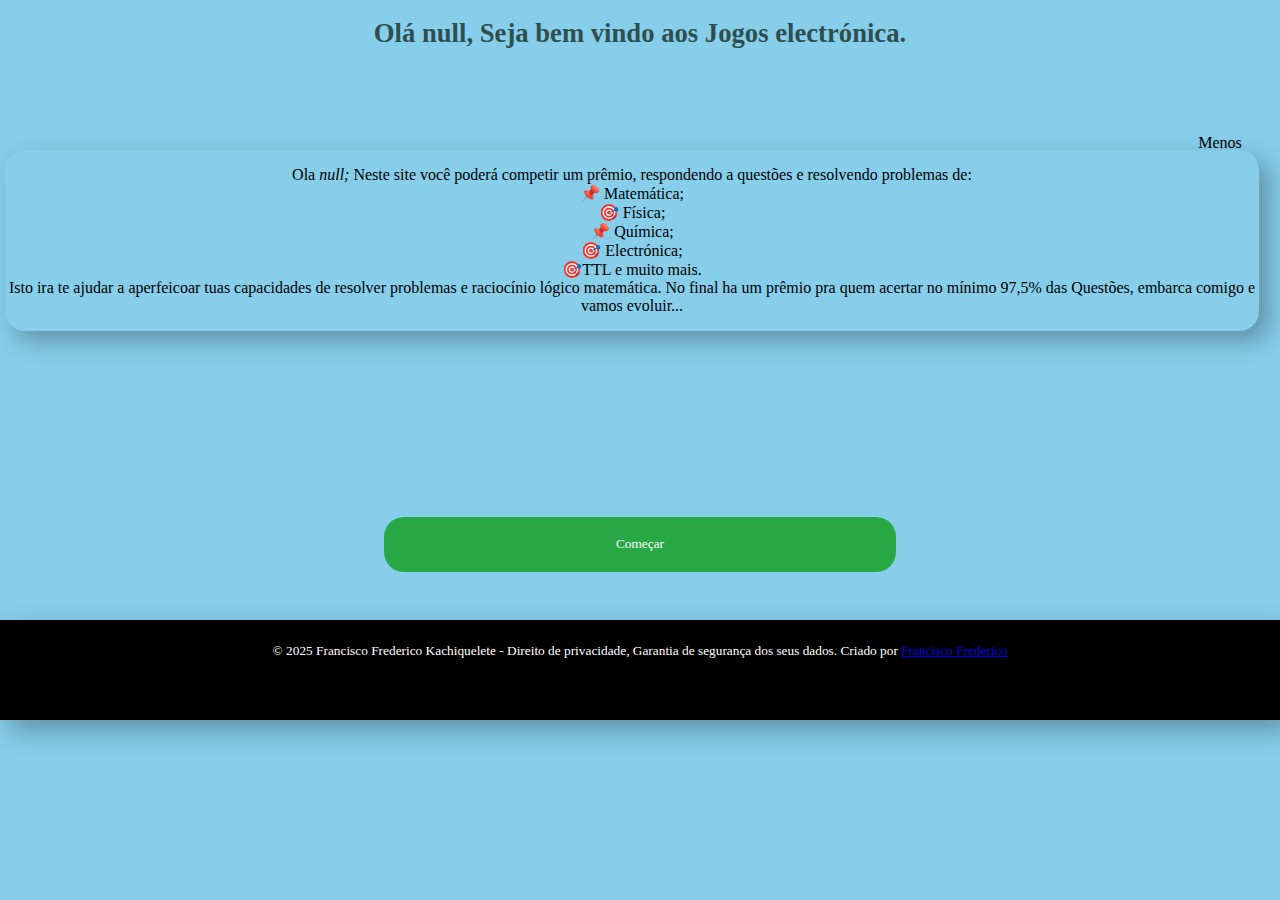
<file: index.html>
<!DOCTYPE html>
<html lang="en">
<head>
  <meta charset="UTF-8">
  <meta http-equiv="X-UA-Compatible" content="IE=Edge">
  <meta name="viewport" content="width=device-width, initial-scale=1">
      <link href="https://fonts.googleapis.com/css2?family=Roboto:wght@300;400;700&display=swap" rel="stylesheet">

  <title>Apresentação</title>
  
  <!-- HTML -->
  

  <!-- Custom Styles -->
  <link rel="stylesheet" href="style.css">
</head>

<body>
  <div id="init">
    <h1>
      Olá <strong id="nome"></strong>Seja bem vindo aos Jogos electrónica.
    </h1>
  </div>
  <div id="op">
    <button onclick="most()" id="mais">Mais</button>
    <button onclick="esconder()" id="Menos">Menos</button>
    </div>
    <div id="cont">
      <p>Ola <i id="pessoa" ></i> Neste site você poderá competir um prêmio, respondendo a questões e resolvendo problemas de:<br>📌 Matemática;<br>🎯 Física;<br>📌 Química;<br>🎯 Electrónica; <br>🎯TTL e muito mais. <br>Isto ira te ajudar a aperfeicoar tuas capacidades de resolver problemas e raciocínio lógico matemática. No final ha um prêmio pra quem acertar no mínimo 97,5% das Questões, embarca comigo e vamos evoluir...</p>
    </div>
    <div id="play">
      <a href="Inicio.html" ><button id="go">
        Começar 
      </button>
      </a>
    </div>
    <br><br><br>
        <div id="diversas">
          <p>
            &copy; 2025 Francisco Frederico Kachiquelete - Direito de privacidade, Garantia de segurança dos seus dados. Criado por <a href="https://wa.me/244953386851?text=Olá%20gostaria%20de%20conversar%20com%20você">Francisco Frederico</a>
          </p>
        </div>
</body>
      </html>
    </p>
  </div>
  <!-- Project -->
  <script src="main.js"></script>
</body>

</html>
</file>
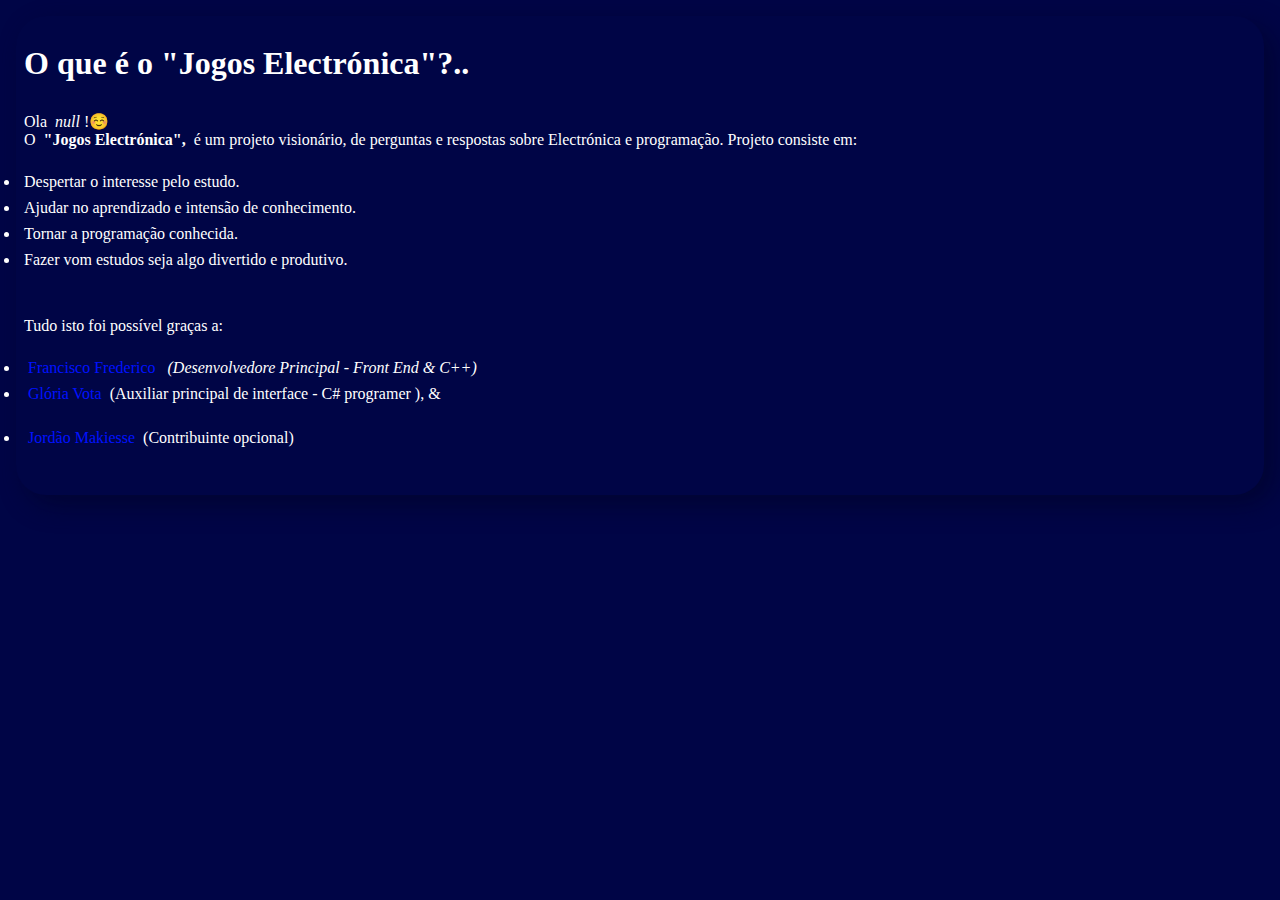
<file: acerca.html>
<!DOCTYPE html>
<html>

<head>
  <meta charset="UTF-8">
  <meta name="viewport" content="width=device-width, initial-scale=1">
  <title></title>
</head>

<body>
<div id="base">
  <h1>
    O que é o "Jogos Electrónica"?..<br>
  </h1>
    <p>
      Ola <i id="nome"></i>!☺️<br>
      O <strong>"Jogos Electrónica",</strong> é um projeto visionário, de perguntas e respostas sobre Electrónica e programação. Projeto consiste em:<br>
      <li>
        Despertar o interesse pelo estudo.
      </li>
      <li>
        Ajudar no aprendizado e intensão de conhecimento.
      </li>
      <li>
        Tornar a programação conhecida.
      </li>
      <li>
        Fazer vom estudos seja algo divertido e produtivo.
      </li>
    </p>
    <p>
      Tudo isto foi possível graças a:
      <br>
      <li>
      <a href="#">
        Francisco Frederico
        </a> 
        <i>(Desenvolvedore Principal - Front End & C++)</i>
        <br>
      </li>
      <li>
        <a href="https://wa.me/244943473216?text=Olá%20Glória%20Vota,%20desejo%20saber%20mais%20Acerca%20de...">
          Glória Vota
        </a>(Auxiliar principal de interface - C# programer ), &
        </li>
        <br>
        <li>
        <a href="https://wa.me/+244 931630495?text=Olá,%20gostaria%20de%20conversar%20consigo%20Jordão">
          Jordão Makiesse
        </a>(Contribuinte opcional)
        </li>
    </p>
</div>
</body>
<style>
body {
  background-color: #000546;
}
  *{
    padding: 4px;
    font-family: 'Times New Roman', Times, serif;
    
  }
  #base {
#0012DB    border: 2px solid #42445A;
    border-radius: 30px;
    color: white;
    box-shadow: 10px 10px 25px rgba(0, 4, 51, 1);
  }
  a {
    text-decoration: none;
    color: #0012FF;
    text-decoration: none;
  }
</style>
<script>
  var user = localStorage.getItem("nome")
  let n = document.getElementById("nome").textContent = user + ""
</script>
</html>
</file>
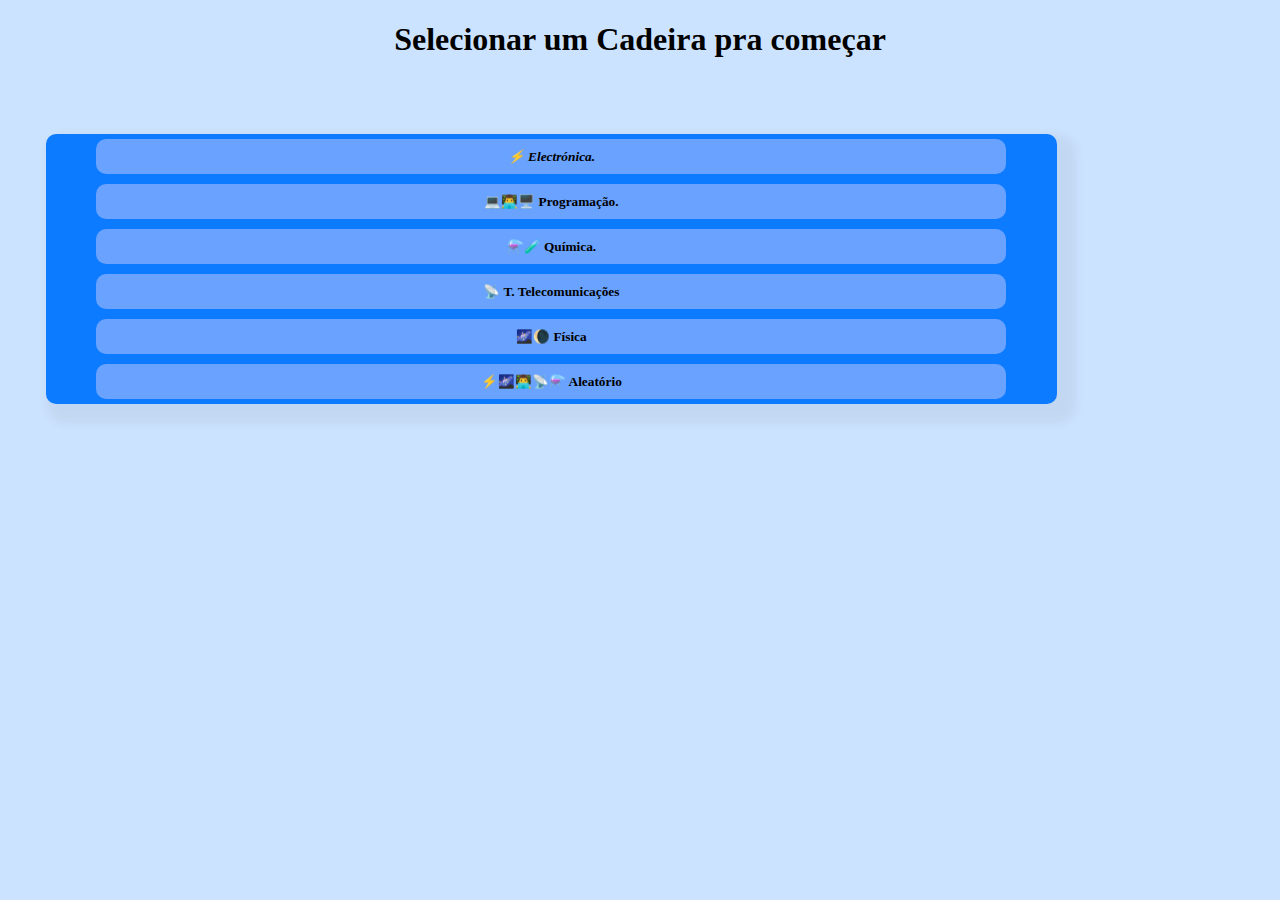
<file: acesso.html>
<!DOCTYPE html>
<html>

<head>
  <meta charset="UTF-8">
  <meta name="viewport" content="width=device-width, initial-scale=1">
  <title></title>
</head>

<body>
<h1>
  Selecionar um Cadeira pra começar 
</h1>
<div id="cadeiras">
  <a id="linkEl" href="electronica.html">
  <button id="el">
   <i id="text">
      ⚡ Electrónica.
   </i>
  </button>
  </a>
  <a href="">
  <button id="ep">
    💻👨‍💻🖥️  Programação.
  </button>
  </a>
  <a href="">
  <button id="qm">
    ⚗️🧪 Química.
  </button>
  </a>
  <a href="">
  <button id="tt">
    📡 T. Telecomunicações 
  </button>
  </a>
  <a href="">
  <button id="fs">
    🌌🌘 Física 
  </button>
  </a>
  <a href="">
  <button id="al">
    ⚡🌌👨‍💻📡⚗️ Aleatório
  </button>
  </a>
</div>
</body>
<style>
body {
  background: #CCE3FF;
  text-align: center;
  justify-content: center;
  align-items: center;
}
  #cadeiras {
    margin-left:1cm;
    margin-top: 2cm;
    padding-top: -5px;
  height: 150px auto;
  width: 80%;
  background-color: #0D7BFF; 
  align-items: center;
  text-align: center;
  justify-content: center;
  border-radius: 10px;
  box-shadow: 10px 10px 10px 10px rgba(0, 0, 0, 0.05)
  
}
  button {
    background-color: #A1BAFFA1;
    width: 90%;
    height: 35px;
    margin: 5px;
    border-radius: 10px;
    border: none;
    font-family: 'Times New Roman', Times, serif;
    font-weight: bold;
    
  }
</style>
<script>
  let next = localStorage.getItem("next")
  if(next) {
  let link = document.getElementById("linkEl").href = next
  let text = document.getElementById("text").textContent = "⚡ Electrónica II"
  }
  alert(next)
</script>
</html>
</file>
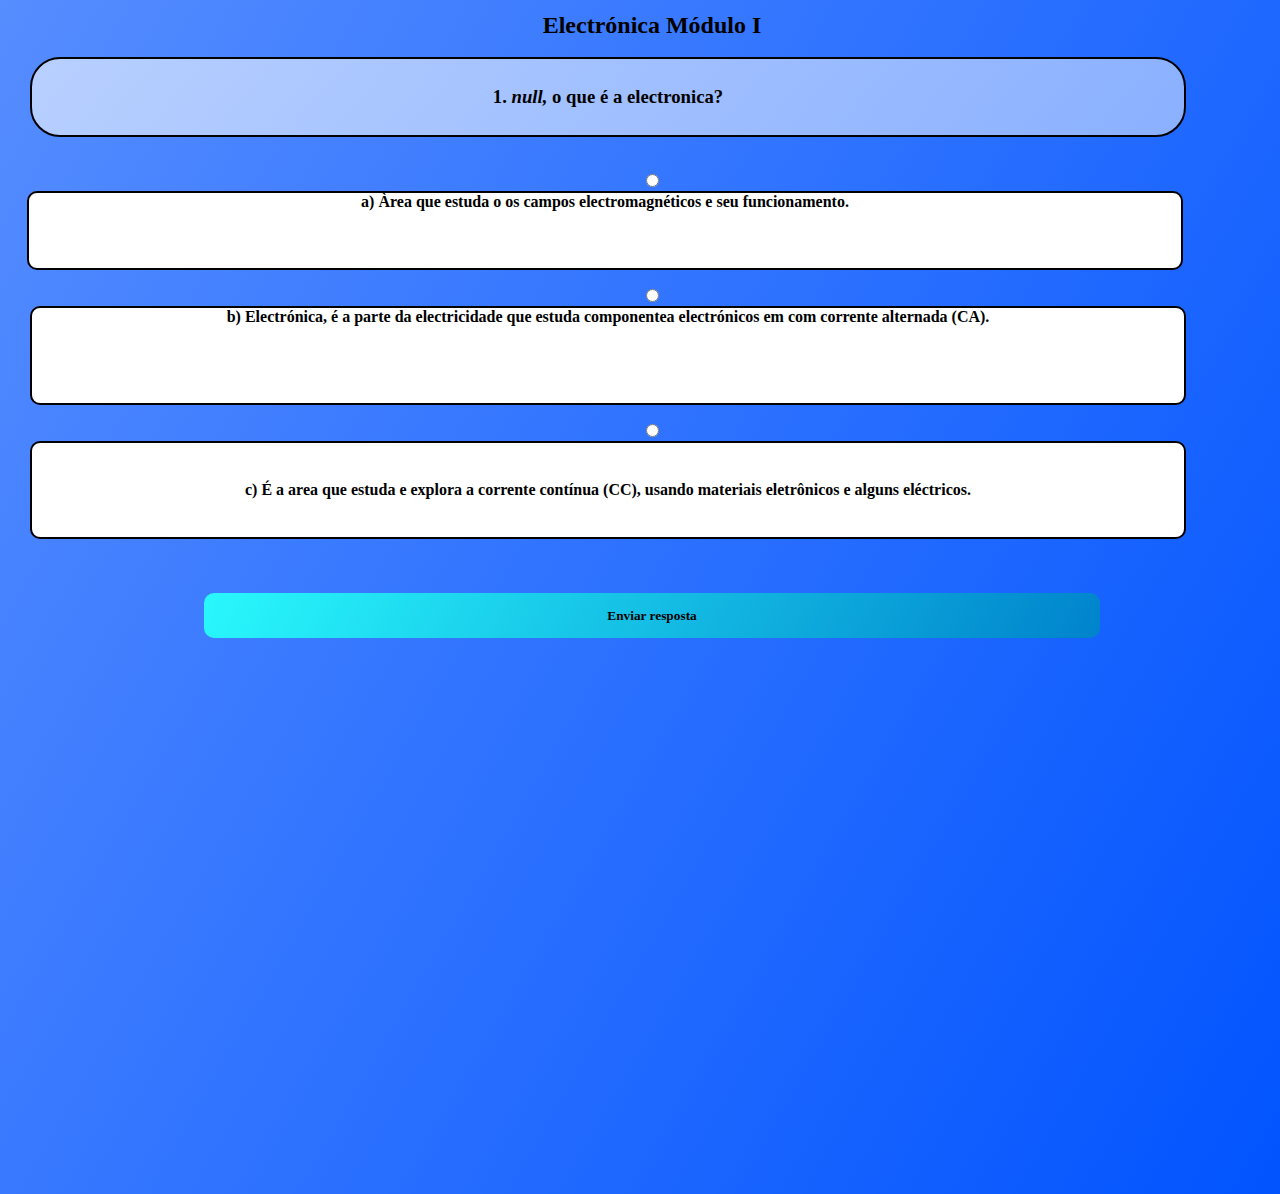
<file: electronica.html>
<!DOCTYPE html>
<html>

<head>
  <meta charset="UTF-8">
  <meta name="viewport" content="width=device-width, initial-scale=1">
  <title></title>
    <link rel="stylesheet" href="jogo.css">
</head>

<body>
<div id="jogo">
  <div id="electronica1">

    <h2>Electrónica Módulo I</h2>
  
    <br>
    <p>
      <div id="quest">
        <h3>
      1. <i id="usuario"></i>o que é a electronica?
      </h3>
      </div>
      <br>
      <br>
       <input id="escA" type="radio" name="pel" value="a"> 
      <div id="a" >
     
      a) Àrea que estuda o os campos electromagnéticos e seu funcionamento.
      </div>
      <br>
     <input id="escB" type="radio" name="pel" value="b">
      <div id="b">
      b) Electrónica, é a parte da electricidade que estuda componentea electrónicos em com corrente alternada (CA).
      </div>
      <br>
      <input id="escC" type="radio" name="pel" value="c">
      <div id="c">
      c) É a area que estuda e explora a corrente contínua (CC), usando materiais eletrônicos e alguns eléctricos.
      </div>
    </p>
    <p>
      <br><br><br>
      <button onclick="verifica()" id="send">
        Enviar resposta
      </button>
      <a id="get" href="electronica1.html">
       <button id="sen">
        Próximo >>>
      </button>
      </a>
    </p>
  </div>
</div>
</body>
<script src="electrónica.js">
</script>
</html>
</file>
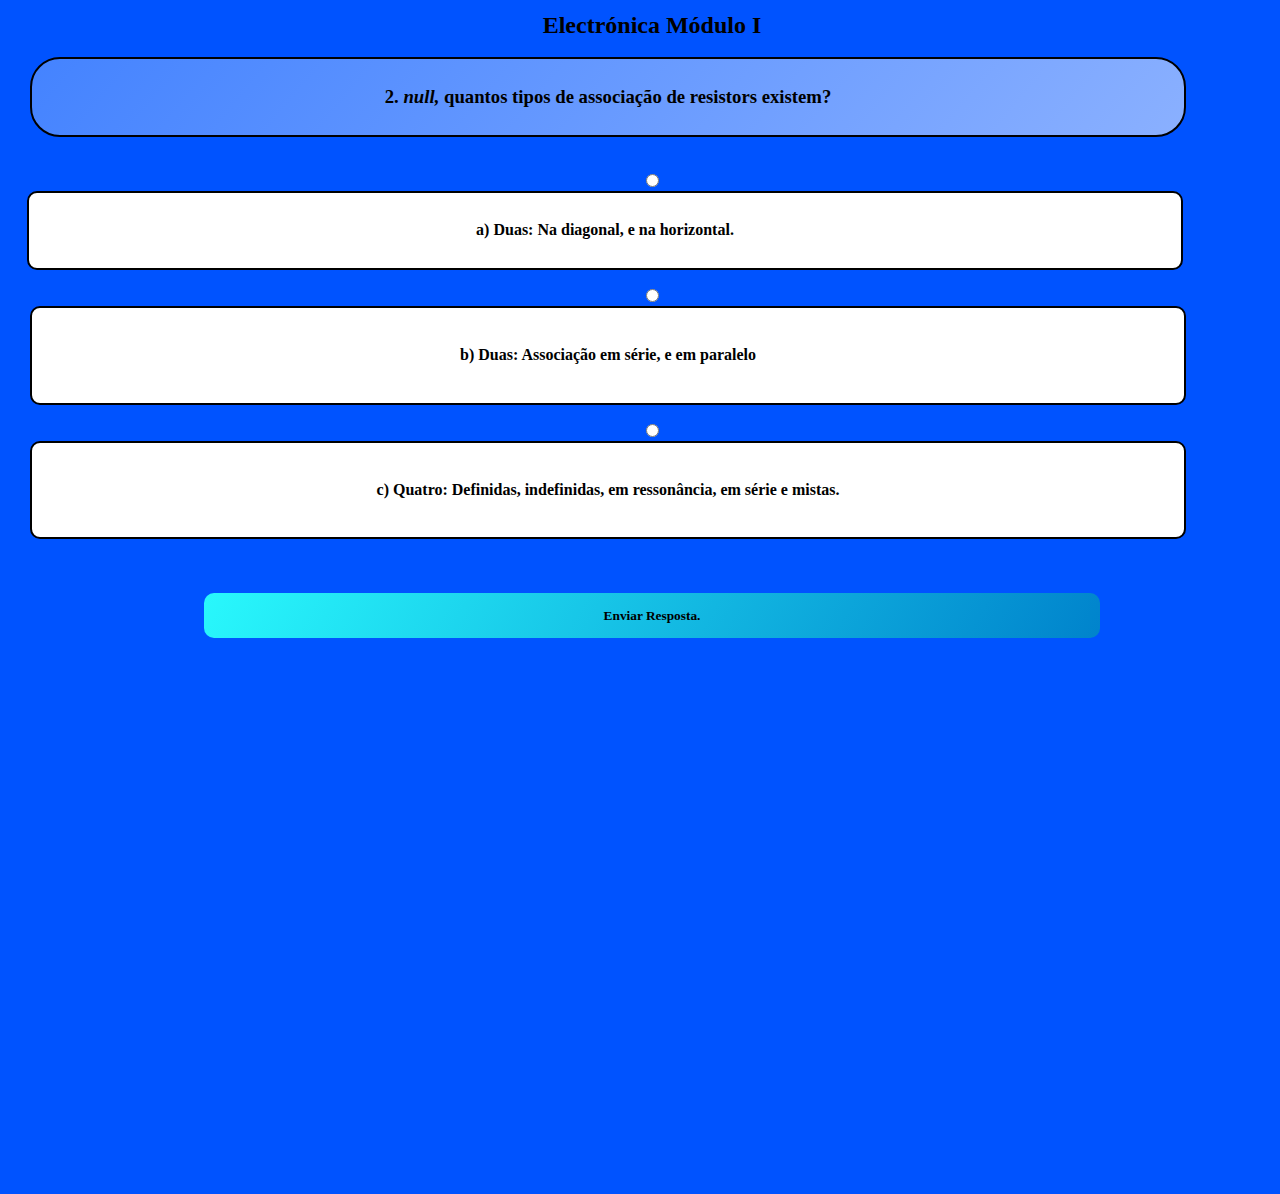
<file: electronica1.html>
<!DOCTYPE html>
<html>

<head>
  <meta charset="UTF-8">
  <meta name="viewport" content="width=device-width, initial-scale=1">
  <title>
    Segunda Pergunta Electrónica
  </title>
  <link rel="stylesheet" href="electonica1.css"
</head>

<body>
<div id="jogo">
    
  <div id="electronica1">

    <h2>Electrónica Módulo I</h2>
  
    <br>
    <p>
      <div id="quest">
        <h3>
      2. <i id="usuario"></i>quantos tipos de associação de resistors existem?
      </h3>
      </div>
      <br>
      <br>
       <input id="escA" type="radio" name="pel1" value="a"> 
      <div id="a" >
     
      a) Duas: Na diagonal, e na horizontal.
      </div>
      <br>
     <input id="escB" type="radio" name="pel1" value="b">
      <div id="b">
      b) Duas: Associação em série, e em paralelo
      </div>
      <br>
      <input id="escC" type="radio" name="pel1" value="c">
      <div id="c">
      c) Quatro: Definidas, indefinidas, em ressonância, em série e mistas.
      </div>
    </p>
    <p>
      <br><br><br>
      <button onclick="verifica()" id="send">
        Enviar Resposta.
      </button>
      <a href="electronica2.html">
        <button id="sen">
          Proximo >>>
        </button>
      </a>
    </p>
  </div>
</div>
</body>
<script src="electronica1.js">
  
</script>
</html>
</file>
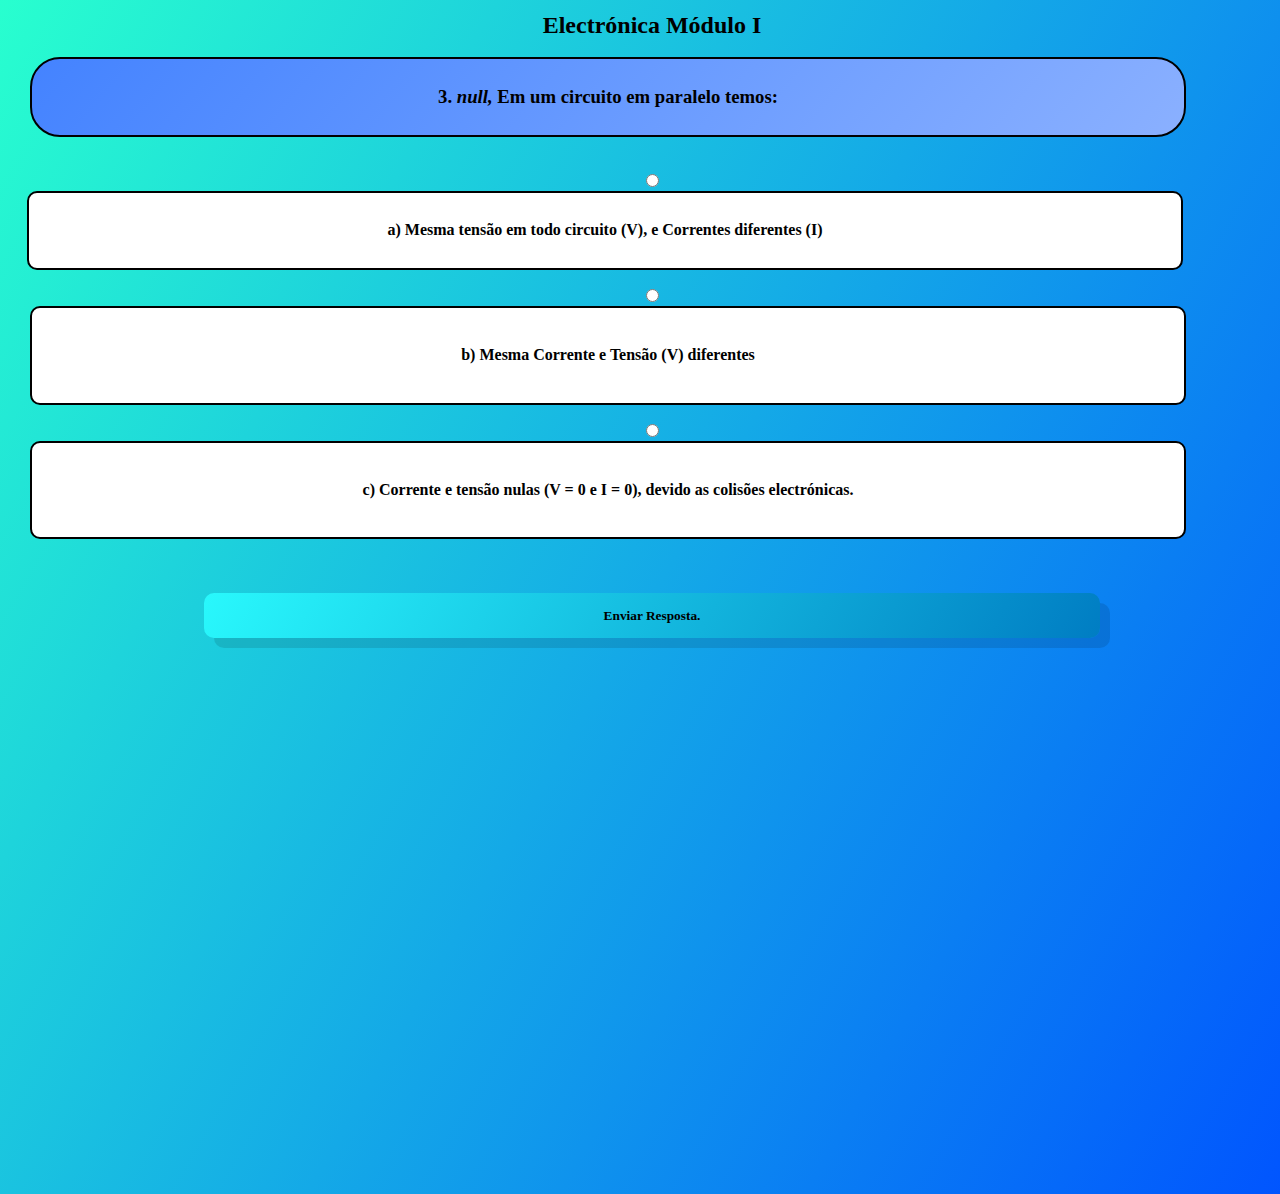
<file: electronica2.html>
<!DOCTYPE html>
<html>

<head>
  <meta charset="UTF-8">
  <meta name="viewport" content="width=device-width, initial-scale=1">
  <title>Terceira Questão</title>
  <link rel="stylesheet" href="electronica2.css">
</head>

<body>
  <div id="jogo">
    
  <div id="electronica1">

    <h2>Electrónica Módulo I</h2>
  
    <br>
    <p>
      <div id="quest">
        <h3>
      3. <i id="usuario"></i>Em um circuito em paralelo temos:
      </h3>
      </div>
      <br>
      <br>
       <input id="escA" type="radio" name="pel2" value="a"> 
      <div id="a" >
     
      a) Mesma tensão em todo circuito (V), e Correntes diferentes (I)
      </div>
      <br>
     <input id="escB" type="radio" name="pel2" value="b">
      <div id="b">
      b) Mesma Corrente e Tensão (V) diferentes 
      </div>
      <br>
      <input id="escC" type="radio" name="pel2" value="c">
      <div id="c">
      c) Corrente e tensão nulas (V = 0 e I = 0), devido as colisões electrónicas.
      </div>
    </p>
    <p>
      <br><br><br>
      <button onclick="verifica()" id="send">
        Enviar Resposta.
      </button>
      <a href="electrónica3.html">
        <button id="sen">
          Proximo >>>
        </button>
      </a>
    </p>
  </div>
</div>
</body>
<script src="electrónica2.js">
  
</script>
</html>
</file>
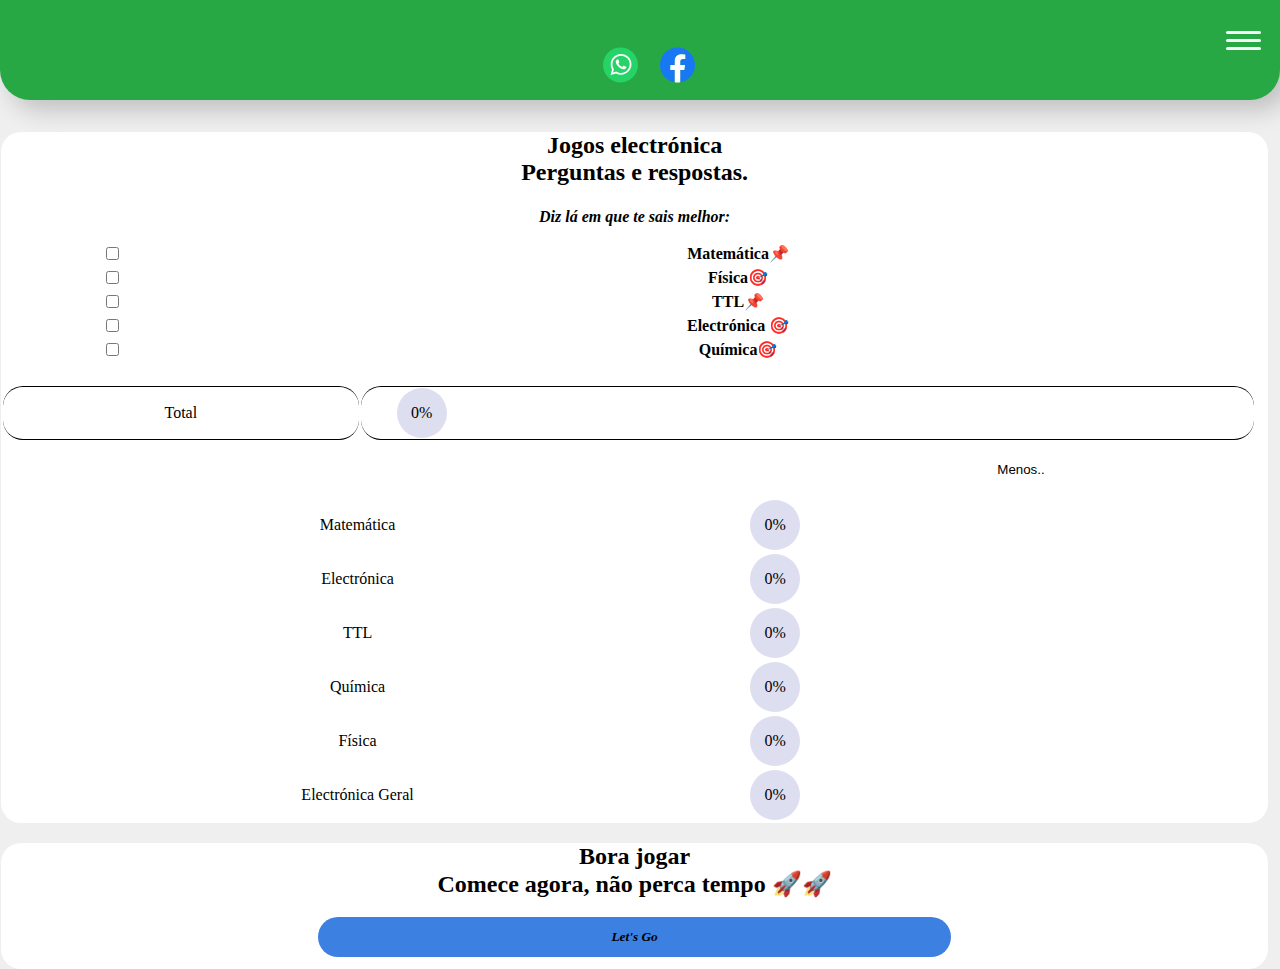
<file: Inicio.html>
<!DOCTYPE html>
<html>

<head>
  <meta charset="UTF-8">
  <meta name="viewport" content="width=device-width, initial-scale=1">
  <link rel="stylesheet" href="corpo.css">

 
  <title>Página Principal.</title>
</head>

<body>
 <div id="corpo">
 <div id="meno">
   <div class="most" id="opcs">
    <li>
      <h2>Menu de Opções.</h2>
    </li>
    <p>
      <a href="acerca.html">
        <li>
        Acerca de nós 
      </li>
      </a>
    </p>
    <p>
      <li>
        <a href="https://wa.me/244953386851?text=Olá,%20Gostaria%20de%20falar%20consigo%20Francisco%20Kachiquelete">Fale Com o Criador</a>
      </li>
    </p>
    <p>
      <a href="#">
      <li>
        Projectos Semelhantes.
      </li>
      </a>
    </p>
  </div>
  <button onclick="noLook()" id="exit">
    
  </button>
   <div id="social">
     <a href="https://wa.me/244953386851?text=Olá,%20Gostaria%20de%20saber%20mais%20sobre%20o%20Projecto">
       <img src="wt.svg">
     </a>
     <a href="#">
     <img src="fc.svg">
     </a>
   </div>
   <div id="amburguer">
     <button onclick="look()">
       <div class="a"></div>
       <div class="b"></div>
       <div class="c"></div>
     </button>
   </div>
 </div>
 
 <div id="conteudo">
   <h2>Jogos electrónica <br>Perguntas e respostas.</h2>
   <div id="Opcoes">
     <h4>
      <i id="n">Diz lá em que te sais melhor:<br>
      </i>
      <table>
       <tr>
         <td>
           <input type="checkbox">
         </td>
         <td>
           Matemática📌
         </td>
      <tr>
        <td>
        <input type="checkbox">
        </td>
        <td>
        Física🎯
        </td>
      <tr>
        <td>
        <input type="checkbox">
        </td>
        <td>
         TTL📌
         </td>
       <tr>
         <td>
         <input type="checkbox">
         </td>
         <td>
         Electrónica 🎯
         </td>
       <tr>
         <td>
         <input type="checkbox">
         </td>
         <td>
         Química🎯
         </td>
       </table>
     </h4>
   </div>
   <div id="desempenho">
     <div id="percents">
     </div>
     <table>
       <tr >
      <td id="total">
        Total
      </td>
           <td id="total">
             <div class="circle" id="circle">
               <div class="percentagem" id="percentagem">
                  0%
               </div>
             </div>
           </td>
         </tr>
         <tr id="mm">
           <td>
           <button onclick="no_exib()" id="b1">
             Mais..
             </button>
           <button onclick="exib()" id="b2">
               Menos..
             </button>
             </td>
         </tr>
         </table>
         <table id="mais">
         <tr id="mat">
           <td>
             Matemática
           </td>
           <td>
             <div class="circle_mat" id="circle_mat">
               <div class="percent_mat" id="percent_mat">
                 0%
               </div>
             </div>
           </td>
         </tr>
         <tr>
           <td>
             Electrónica 
           </td>
           <td>
             <div class="circle_el" id="circle_el">
               <div class="percent_el" id="percent_el">
                 0%
               </div>
             </div>
           </td>
         </tr>
         <tr>
           <td>
             TTL
           </td>
           <td>
             <div class="circle_tt" id="circle_tt">
               <div class="percent_tt" id="percent_tt">
                 0%
               </div>
             </div>
           </td>
         </tr>
         <tr>
           <td>
             Química 
           </td>
           <td>
             <div class="circle_qm" id="circle_qm">
               <div class="percent_qm" id="percent_qm">
                 0%
               </div>
             </div>
           </td>
         </tr>
         <tr>
           <td>
             Física 
           </td>
           <td>
             <div class="circle_fs" id="circle_fs">
               <div class="percent_fs" id="percent_fs">
                 0%
               </div>
             </div>
           </td>
         </tr>
          <tr>
           <td>
             Electrónica Geral
           </td>
           <td>
             <div class="circle_elg" id="circle_elg">
               <div class="percent_elg" id="percent_elg">
                 0%
               </div>
             </div>
           </td>
         </tr>
         </table>
   </div>
   
 </div>
 <div id="comeco">
   <h2>
     Bora jogar <br>
     Comece agora, não perca tempo 🚀🚀
     </h2>
   <a href="acesso.html">
     <button id="go"><i id="gos">Let's Go</i></button>
   </a>
 </div>
 </div>
</body>
 <script src="início.js"></script>
</html>
</file>
<file: style.css>
*{
  text-align: center;
  justify-content: center;
  font-family: 'Times New Roman', Times, serif;
}
body{
  margin: 0;
  padding: 0;
  background-color: skyblue;
  font-size: 10pt;
  color: #2F4F4F;
}
#op #mais, #Menos{
  position: absolute;
  border: none;
  height: 25px;
  width: 120px;
  background-color: transparent;
  right: 0;
  color: black;
  top: 130px;
  font-size: 12pt;
}
#mais {
  display: none;
}
#Menos {
  display: block;
}
#cont {
  display: block;
  left: 0.3rem;
  border-radius: 20px;
position: absolute;
  font-size: 12pt;
  color: black ;
  text-align: left;
  align-items: left;
  box-shadow: 10px 10px 25px rgba(0, 0, 0, 0.3);
  top: 150px;
  width: 98%;
}
#go {
  margin-top: 450px;
  height: 55px;
  width: 40%;
  background-color:  #28A745;
  color: white;
  border: none;
  border-radius: 20px;
}
#diversas {
  background-color: black;
  color: white;
  box-shadow: 10px 10px 25px rgba(0, 0, 0, 0.3);
  margin-bottom: -50px;
  height: 90px;
  width: 100%;
  padding-top: 10px;
}
</file>
<file: jogo.css>
*{
  margin: 0;
  
  padding: 0;
  text-align: center;
  justify-content: center;
  align-items: center;
  font-weight: bold;
  font-family: 'Times New Roman', Times, serif;
}
body {
 
 
}
#jogo {
  padding: 12px;
  height: 130vh;
  background: linear-gradient(120deg, #568DFF, #0053FF);
  align-items: center;
  align-items: center;
  justify-content: center;
  width: 100%;
}

#quest {
  justify-content: center;
  align-items: center;
  text-align: center;
  display: flex;
  width: 90%;
  border-radius: 30px;
  border: 2px solid black;
  background: linear-gradient(130deg, #B8D0FF, #8AB0FF);
  margin-left: 18px;
  height: 2cm;
}
#a {
  width: 90%;
  border-radius: 10px;
  border: 2px solid black;
  background-color: white;
  margin-left: 15px;
  height: 2cm;
}
#b {
  
  width: 90%;
  border-radius: 10px;
  border: 2px solid black;
  background-color: white;
  margin-left: 18px;
  height: 2.5cm;
}
#c {
  display: flex;
  width: 90%;
  border-radius: 10px;
  border: 2px solid black;
  background-color: white;
  margin-left: 18px;
  height: 2.5cm;
}
#send, #sen {
  height: 45px;
  width: 70%;
  background: linear-gradient(120deg, #29F8FC, #0083CC);
  border: none;
  border-radius: 10px;
}
#sen {
  display: none;
}
</file>
<file: electonica1.css>
*{
  margin: 0;
  
  padding: 0;
  text-align: center;
  justify-content: center;
  align-items: center;
  font-weight: bold;
  font-family: 'Times New Roman', Times, serif;
}
body{
  
}
#jogo {
  padding: 12px;
  background: linear-gradient(120deg, #0053FF, #0053FF);
  align-items: center;
  align-items: center;
  justify-content: center;
  height: 130vh;
  width: 100%;
}
#quest {
  justify-content: center;
  align-items: center;
  text-align: center;
  display: flex;
  width: 90%;
  border-radius: 30px;
  border: 2px solid black;
  background: linear-gradient(130deg, #4483FF, #8AB0FF);
  margin-left: 18px;
  height: 2cm;
}
#a {
  width: 90%;
  display: flex;
  border-radius: 10px;
  border: 2px solid black;
  background-color: white;
  margin-left: 15px;
  height: 2cm;
}
#b {
  justify-content: center;
  align-items: center;
  display: flex;
  width: 90%;
  border-radius: 10px;
  border: 2px solid black;
  background-color: white;
  margin-left: 18px;
  height: 2.5cm;
}
#c {
  display: flex;
  width: 90%;
  border-radius: 10px;
  border: 2px solid black;
  background-color: white;
  margin-left: 18px;
  height: 2.5cm;
}
#send, #sen {
  height: 45px;
  width: 70%;
  background: linear-gradient(120deg, #29F8FC, #0083CC);
  border: none;
  border-radius: 10px;
  
}
#sen {
  display: none;
  border: 1px solid #2371EB;
}
.look {
  display: block;
  animation: go 700ms 3;
}
.noLook {
  display: none;
}
#alert {
  border-radius: 10px;
  border: none;
  position: fixed;
  top: 6.5cm;
  right: 1.25cm;
  background-color: yellow;
  overflow: hidden;
  text-align: center;
  align-items: center;
  justify-content: center;
  height:  7cm;
  width: 80%;
  
}
#x {
  background: linear-gradient(120deg, #FC3C00, #FC0000);
  border-bottom-left-radius: 10px;
  border-top-right-radius: 10px;
  border: none;
  font-weight: bold;
  font-family: 'Times New Roman', Times, serif;
  font-size: 15pt;
  position: absolute;
  right: 0;
  top: 0;
  height: 0.7cm;
  width: 1cm;
}
@keyframes go {
  from {
    height: 0cm;
    width: 0%;
  }to{
    height: 7cm;
    width: 80%;
  }
}
</file>
<file: electronica2.css>
*{
  margin: 0;
  
  padding: 0;
  text-align: center;
  justify-content: center;
  align-items: center;
  font-weight: bold;
  font-family: 'Times New Roman', Times, serif;
}
body{
  
}
#jogo {
  padding: 12px;
  background: linear-gradient(120deg, #28FFCF, #0053FF);
  align-items: center;
  align-items: center;
  justify-content: center;
  height: 130vh;
  width: 100%;
}
#quest {
  justify-content: center;
  align-items: center;
  text-align: center;
  display: flex;
  width: 90%;
  border-radius: 30px;
  border: 2px solid black;
  background: linear-gradient(130deg, #4483FF, #8AB0FF);
  margin-left: 18px;
  height: 2cm;
}
#a {
  width: 90%;
  display: flex;
  border-radius: 10px;
  border: 2px solid black;
  background-color: white;
  margin-left: 15px;
  height: 2cm;
}
#b {
  justify-content: center;
  align-items: center;
  display: flex;
  width: 90%;
  border-radius: 10px;
  border: 2px solid black;
  background-color: white;
  margin-left: 18px;
  height: 2.5cm;
}
#c {
  display: flex;
  width: 90%;
  border-radius: 10px;
  border: 2px solid black;
  background-color: white;
  margin-left: 18px;
  height: 2.5cm;
}
#send, #sen {
  height: 45px;
  width: 70%;
  background: linear-gradient(120deg, #29F8FC, #007DC3);
  border: none;
  border-radius: 10px;
  box-shadow: 10px 10px rgba(0, 0, 0, 0.11);
}
#sen {
  display: none;
}
</file>
<file: corpo.css>
body {
  margin: 0;
  padding: 0;
}

#meno {
  z-index: 2;
  position: fixed;
  top: 0;
  width: 100%;
  height: 100px;
  right: 0px;
  left: 0px;
  box-shadow: 10px 10px 25px rgba(0, 0, 0, 0.2);
  background-color: #28A745;
  border-bottom-left-radius: 30px;
  border-bottom-right-radius: 30px;
}
#meno #social img {
  height: 80px;
  width: 35px;
  margin-left: 18px;
  border-radius: 50px;
  margin-top: 25px;
}
#amburguer button {
  height: 20px;
  width: 20px;
  background-color: transparent;
  border: none;
  position: fixed;
  right: 40px;
  top: 25px;
}
#amburguer button .a,.b,.c{
  height: 3px;
  width: 35px;
  margin-top: 5px;
  border-radius: 50px;
  background-color: rgba(244, 255, 247, 1)
}
.esc {
  animation: esc 100ms 1 linear;
  width: 70%;
  
}
.most {
  animation: most 100ms 1 linear;
  width: 0%;
  display: block;
}
@keyframes most {
  from{
    width: 70%;
  }to{
    width: 0%;
  }
}
@keyframes esc {
  from {
    width: 0%;
  }to{
    width: 70%;
  }
}
#opcs {
  overflow: hidden;
  position: fixed;
  top: 0;
  height: 100%;
  background-color: #4CDFFF;
  border-top-right-radius: 20px;
  border-bottom-right-radius: 20px;
  text-align: center;
}
#exit {
  height: 100vh;
  width: 30%;
  background-color: red;
  position: absolute;
  right: 0px;
  border: none;
  background: transparent;
  display: none;
}
li {
  list-style: none;
  font-family: 'Times New Roman', Times, serif;
  margin-top: 80px;
  
}
li h2{
  border-top: 0;
}
a {
  text-decoration: none;
  color: #000000B5;
}
body {
  background-color: #BBBBBB3B;
  text-align: center;
}
#conteudo {
  font-family: 'Times New Roman', Times, serif;
  margin-left: 1px;
  margin-top: 3.5cm;
  width: 99%;
  background-color: #FFFFFF;
  border-radius: 20px;
}
#conteudo table {
  width: 99%;
  text-align: center;
}
.circle, .circle_mat, .circle_el, .circle_tt, .circle_qm, .circle_fs, .percent_elg {
  margin-left: 35px;
  height: 50px;
  width: 50px;
  border-radius: 50%;
  background-color: #DDDEEF;
  display: flex;
  align-items: center;
  justify-content: center;
  text-align: center;
}
.percentagem, .percent_mat, .percent_el, .percent_tt, .percent_qm, .percent_fs, .percent_elg ,#b1,#b2 {
  
}
#total, #total {
  border-top: 1px solid black;
  border-bottom: 1px solid black;
  text-align: center;
  justify-content: center;
  border-radius: 20px;
}
#mm {
  height: 1cm;
}
#b1, #b2 {
  
  background-color: transparent;
  right: 3px;
  position: absolute;
  border: none;
  
  width: 40%;
}
#b1 {
  display: none;
}
  
  table {
    width: 100%;
    margin-top: 15px;
  }
tr th {
  text-align: center;
  font-weight: bold;
}
#comeco {
  font-family: 'Times New Roman', Times, serif;
  margin-left: 1px;
  margin-top: 1px;
  width: 99%;
  border-radius: 20px;
  background-color: #FFFFFF;
  padding-bottom: 12px;
}

#go {
  font-weight: bold;
  font-family: 'Times New Roman', Times, serif;
  border-radius: 20px;
  height: 40px;
  width: 50%;
  background-color: #3C80E2;
  border: none;
}
</file>
